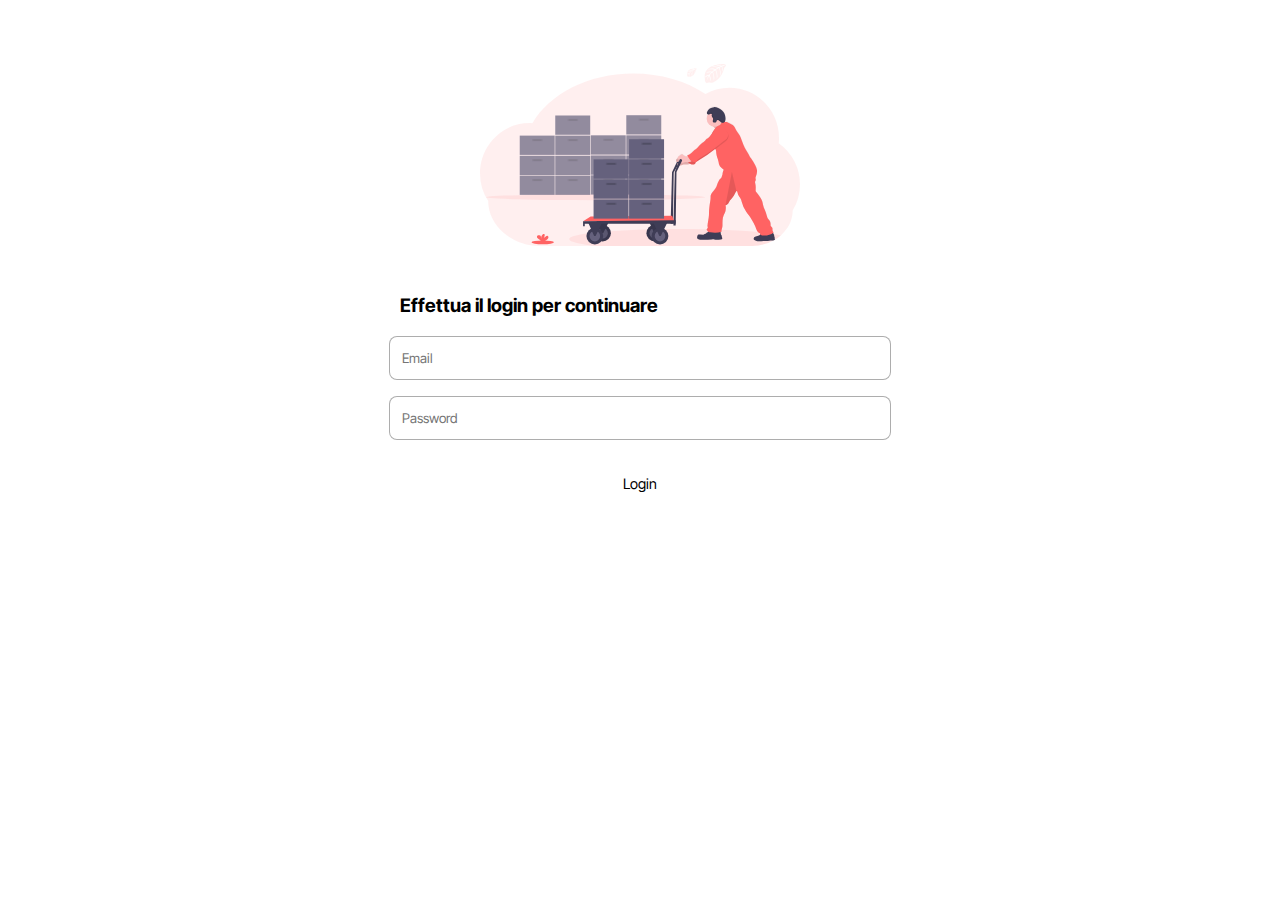
<file: docs/bakcup prima del 05-09-2025/index.html>
<!DOCTYPE html>
<html lang="en">

<head>
    <!-- Tipo di encoding -->
    <meta charset="UTF-8">
    <!-- Fattore di scala e viewport del software -->
    <meta name="viewport" content="width=device-width, initial-scale=1.0">
    <!-- Titolo di pagina del software -->
    <title>Gestionale riparazioni</title>
    <!-- Icona del software -->
    <link rel="icon" href="res/logo.png">
    <!-- Stili css del software -->
    <link rel="stylesheet" href="styles.css">
    <!-- Font del software -->
    <link rel="preconnect" href="https://fonts.googleapis.com">
    <link rel="preconnect" href="https://fonts.gstatic.com" crossorigin>
    <link href="https://fonts.googleapis.com/css2?family=Inter+Tight:ital,wght@0,100..900;1,100..900&display=swap" rel="stylesheet">
    <!-- Icone del software -->
    <link rel="stylesheet" href="https://fonts.googleapis.com/icon?family=Material+Icons">
    <link rel="stylesheet" href="https://fonts.googleapis.com/css2?family=Material+Symbols+Outlined:opsz,wght,FILL,GRAD@24,400,0,0" />
</head>

<body>
    <!-- Notifica in app -->
    <div id="notification1">
        <div class="card1 crd1010" id="notification_card1"
            style="margin-top: 5.5rem !important; margin-right: 1rem !important; box-shadow: 1px 1px #8888882d;">
            <div style="display: flex; flex-direction: row; align-items: center; justify-content: center;">
                <span id="notification_icon1" class="material-symbols-outlined notranslate general_paragraph" style="margin-top: 0rem; margin-bottom: 0rem; margin-right: .5rem;">notifications</span>
                <p id="notification_display1" class="general_paragraph" style="margin-top: 0rem; margin-bottom: 0rem;">Carico...</p>
            </div>
        </div>
    </div>
    <!-- Pagina di login -->
    <div id="login">
        <div style="width: 100%; max-width: 30rem; display: flex; flex-direction: column; align-items: center; margin-top: 4rem; margin-left: 1.5rem; margin-right: 1.5rem;">
            <img src="res/undraw_logistics_x-4-dc.svg" style="width: 100%; max-width: 20rem;">
                <h3 class="general_paragraph1" style="width: 100%; margin-top: 3rem;">Effettua il login per continuare</h3>
                <input type="text" class="input1" id="login_email" placeholder="Email" style="width: 100%; padding-left: 0.8rem;">
                <input type="text" class="input1" id="login_password" placeholder="Password" style="width: 100%; padding-left: 0.8rem; margin-top: 1rem;">
                <button class="button1" onclick="login();" style="height: 2.5rem; margin-top: 1.5rem; width: calc(100% + 1rem);">Login</button>
        </div>
    </div>
    <!-- Header dell'app -->
    <div id="header">
        <span onclick="openCloseSidebar();" class="material-symbols-outlined notranslate" style="cursor: pointer; font-size: 2rem;">menu</span>
    </div>
    <!-- 
    Contenitore master di tutte le schermate dell'app 
    ( Tipo <router-outlet></router-outlet> in Angular ) 
    -->
    <div id="master_container">

        <!-- Sidebar laterale -->
        <div id="left_bar" style="flex-shrink: 0;">
            <div style="width: 100%; height: 100%; overflow-y: auto; overflow-x: hidden; display: flex; flex-direction: column; gap: 0.3rem;">
                <img src="res/logo.png" style="width: 100%; margin-top: 1.5rem; border-radius: 0.5rem; margin-bottom: 1rem;">
                <button onclick="showCreate(); closeSidebarMobile();" style="margin-left: 1rem; margin-right: 1rem; display: flex; flex-direction: row; align-items: center; gap: 0.5rem; padding-left: 0.8rem;" class="button1"><span class="material-symbols-outlined notranslate" style="font-size: 1.8rem; color: #313131;">add</span>Nuova entrata</button>
                <button onclick="showRepairs('TUTTE'); closeSidebarMobile();" style="margin-left: 1rem; margin-right: 1rem; display: flex; flex-direction: row; align-items: center; gap: 0.5rem; padding-left: 0.8rem;" class="button1"><span class="material-symbols-outlined notranslate" style="font-size: 1.8rem; color: #313131;">clear_all</span>Tutte le riparazioni</button>
                <button onclick="showRepairs('INTERNA'); closeSidebarMobile();" style="margin-left: 1rem; margin-right: 1rem; display: flex; flex-direction: row; align-items: center; gap: 0.5rem; padding-left: 0.8rem;" class="button1"><span class="material-symbols-outlined notranslate" style="font-size: 1.8rem; color: #313131;">clear_all</span>Riparazioni interne</button>
                <button onclick="showRepairs('ESTERNA'); closeSidebarMobile();" style="margin-left: 1rem; margin-right: 1rem; display: flex; flex-direction: row; align-items: center; gap: 0.5rem; padding-left: 0.8rem;" class="button1"><span class="material-symbols-outlined notranslate" style="font-size: 1.8rem; color: #313131;">clear_all</span>Riparazioni esterne</button>
                <button onclick="showRepairs('GARANZIA'); closeSidebarMobile();" style="margin-left: 1rem; margin-right: 1rem; display: flex; flex-direction: row; align-items: center; gap: 0.5rem; padding-left: 0.8rem;" class="button1"><span class="material-symbols-outlined notranslate" style="font-size: 1.8rem; color: #313131;">clear_all</span>Riparazioni in garanzia</button>
                <div style="flex: 1;"></div>
                <button onclick="logout();" style="margin-left: 1rem; margin-right: 1rem; display: flex; flex-direction: row; align-items: center; gap: 0.5rem; padding-left: 0.8rem; margin-bottom: 1rem;" class="button1"><span class="material-symbols-outlined notranslate" style="font-size: 1.8rem; color: #313131;">logout</span>Disconnetti</button>
            </div>
        </div>
        <!-- Schermata per la modifica di una riparazione specifica -->
        <div id="change_repairs" style="display: none; padding-right: 1rem;">
            <h1 style="width: 100%; margin-bottom: 0.5rem;" class="general_paragraph1">Modifica riparazione</h1>
            <div style="width: 100%; display: flex; flex-direction: row; justify-content: start; flex-wrap: wrap; gap: 1rem;">
                <div style="display: flex; flex-direction: column; flex: 1; min-width: 10rem;">
                    <p class="general_paragraph1">Cliente</p>
                    <input class="input1" type="text" id="customer_name2">
                </div>
                <div style="display: flex; flex-direction: column; flex: 1; min-width: 10rem;">
                    <p class="general_paragraph1">Cellulare</p>
                    <input class="input1" type="text" id="customer_phone2">
                </div>
            </div>
            <div style="width: 100%; display: flex; flex-direction: row; align-items: center; flex-wrap: wrap; gap: 1rem;">
                <div style="flex: 1; min-width: 10rem;">
                    <p class="general_paragraph1" style="margin-bottom: 0.5rem;">Data ingresso</p>
                    <input class="input1" type="date" id="start2" style="resize: none; width: 100%;">
                </div>
                <div style="flex: 1; min-width: 10rem;">
                    <p class="general_paragraph1" style="margin-bottom: 0.5rem;">Data ritiro</p>
                    <!--Data ritiro equivale a data riconsegna (gli ho solo cambiato nome)-->
                    <input class="input1" type="date" id="end2" style="resize: none; width: 100%;">
                </div>
                <div style="flex: 1; min-width: 10rem;">
                    <p class="general_paragraph1" style="margin-bottom: 0.5rem;">Stato riparazione</p>
                    <select class="input1" type="date" id="status2" style="width: 100%;">
                        <option value="IN ENTRATA">IN ENTRATA</option>
                        <option value="RITIRATO">RITIRATO</option>
                        <option value="PREVENTIVO">PREVENTIVO</option>
                        <option value="ATTESA RICAMBI">ATTESA RICAMBI</option>
                        <option value="IN LAVORAZIONE">IN LAVORAZIONE</option>
                        <option value="PRONTO">PRONTO</option>
                        <option value="FUORI USO">FUORI USO</option>
                    </select>
                </div>
                <div style="display: flex; flex-direction: column; flex: 1; min-width: 10rem;">
                    <p class="general_paragraph1" style="margin-bottom: 0.5rem;">Tipo riparazione</p>
                    <select onchange="checkIfValueIsEsternaOrInGaranziaChangeRiparazione();" class="input1" type="date" id="repair_type2" style="width: 100%;">
                        <option value="INTERNA">INTERNA</option>
                        <option value="ESTERNA">ESTERNA</option>
                        <option value="GARANZIA">GARANZIA</option>
                    </select>
                </div>
                <div id="change_repair_specific_place_container" style="display: none; flex-direction: column; flex: 1; min-width: 10rem;">
                    <p class="general_paragraph1" style="margin-bottom: 0.5rem;">Luogo specifico</p>
                    <select id="change_repair_specific_place_selector" class="input1" type="date" style="width: 100%;">
                        <option value="Montalto">Montalto</option>
                        <option value="Cei">Cei</option>
                        <option value="Scamarda">Scamarda</option>
                        <option value="Prestigiacomo">Prestigiacomo</option>
                        <option value="Ferrara">Ferrara</option>
                        <option value="Salamone">Salamone</option>
                        <option value="Orc">Orc</option>
                        <option value="Casa madre">Casa madre</option>
                        <option value="Vassallo">Vassallo</option>
                        <option value="Altro">Altro</option>
                    </select>
                </div>
            </div>
            <div style="width: 100%; display: flex; flex-direction: row; flex-wrap: wrap; gap: 1; flex-wrap: wrap;">
                <div style="display: flex; flex-direction: column; flex: 1; min-width: 20rem;">
                    <div style="display: flex; flex-direction: row; align-items: center; flex: 1; flex-wrap: wrap; gap: 1rem;">
                        <div style="flex: 1; min-width: 10rem;">
                            <p class="general_paragraph1" style="margin-bottom: 0.5rem;">Tipo apparecchio</p>
                            <input class="input1" type="text" id="type2" style="width: 100%;">
                        </div>
                        <div style="flex: 1; min-width: 10rem;">
                            <p class="general_paragraph1" style="margin-bottom: 0.5rem;">Marca</p>
                            <input class="input1" type="text" id="brand2" style="width: 100%;">
                        </div>
                    </div>
                    <p class="general_paragraph1">Accessori consegnati</p>
                    <textarea class="input1" style="width: 100%; min-height: 5rem; border-radius: 1rem;" id="accessories2" cols="30" rows="10"></textarea>
                    <p class="general_paragraph1">Stato generale</p>
                    <textarea class="input1" style="width: 100%; min-height: 5rem; border-radius: 1rem;" id="status_description2" cols="30" rows="10"></textarea>
                </div>
                <div style="display: flex; flex-direction: column; align-items: center; width: 100%; gap: 1;">
                    <div style="display: flex; flex-direction: row; align-items: center; flex-wrap: wrap; gap: 1; width: 100%;">
                        <div style="flex: 1; min-width: 10rem;">
                            <p class="general_paragraph1" style="margin-bottom: 0.5rem;">Modello</p>
                            <input class="input1" type="text" id="model2" style="width: calc(100% - 0.5rem);">
                        </div>
                        <div style="flex: 1; min-width: 10rem;">
                            <p class="general_paragraph1" style="margin-bottom: 0.5rem;">Numero di serie</p>
                            <input class="input1" type="text" id="serial_number2" style="width: calc(100% - 0.5rem);">
                        </div>
                    </div>
                    <div style="display: flex; flex-direction: column; width: 100%;">
                        <p class="general_paragraph1">Difetto segnalato</p>
                        <textarea class="input1" style="flex: 1; border-radius: 1rem; width: 100%;" id="reported_defect2" cols="30" rows="10"></textarea>
                    </div>
                </div>
            </div>
            <div style="width: 100%; display: flex; align-items: center; justify-content: center; margin-top: 2rem; margin-bottom: 2rem;">
                <button class="button1" onclick="changeRepair();" style="flex: 1;">Salva modifiche</button>
            </div>
        </div>
        <!-- Schermata per la creazione di una nuova riparazione -->
        <div id="create_new" style="padding-left: 1rem; padding-right: 1rem; flex: 1;">
            <h1 class="general_paragraph1" style="margin-bottom: 0.5rem;">Nuova entrata</h1>

            <div style="width: 100%; display: flex; flex-direction: row; gap: 1rem; flex-wrap: wrap;">
                <div style="display: flex; flex-direction: column; flex: 1;">
                    <p class="general_paragraph1">Cliente</p>
                    <input class="input1" type="text" id="customer_name1">
                </div>
                <div style="display: flex; flex-direction: column; flex: 1;">
                    <p class="general_paragraph1">Cellulare</p>
                    <input class="input1" type="text" id="customer_phone1">
                </div>
            </div>

            <div style="width: 100%; display: flex; flex-direction: row; flex-wrap: wrap; gap: 1rem;">
                <div style="display: flex; flex-direction: column; flex: 1; min-width: 12rem;">
                    <p class="general_paragraph1" style="margin-bottom: 0.5rem;">Data ingresso</p>
                    <input class="input1" type="date" id="start1" style="resize: none;">
                </div>
                <div style="display: flex; flex-direction: column; flex: 1; min-width: 12rem;">
                    <p class="general_paragraph1" style="margin-bottom: 0.5rem;">Data ritiro</p>
                    <!--Data ritiro equivale a data riconsegna (gli ho solo cambiato nome)-->
                    <input class="input1" type="date" id="end1" style="resize: none;">
                </div>
                <div style="display: flex; flex-direction: column; flex: 1; min-width: 12rem;">
                    <p class="general_paragraph1" style="margin-bottom: 0.5rem;">Stato riparazione</p>
                    <select class="input1" type="date" id="status1">
                        <option value="IN ENTRATA">IN ENTRATA</option>
                        <option value="RITIRATO">RITIRATO</option>
                        <option value="PREVENTIVO">PREVENTIVO</option>
                        <option value="ATTESA RICAMBI">ATTESA RICAMBI</option>
                        <option value="IN LAVORAZIONE">IN LAVORAZIONE</option>
                        <option value="PRONTO">PRONTO</option>
                        <option value="FUORI USO">FUORI USO</option>
                    </select>
                </div>
                <div style="display: flex; flex-direction: column; flex: 1; min-width: 12rem;">
                    <p class="general_paragraph1" style="margin-bottom: 0.5rem;">Tipo riparazione</p>
                    <select onchange="checkIfValueIsEsternaOrInGaranziaAddRiparazione();" class="input1" type="date" id="repair_type1">
                        <option value="INTERNA">INTERNA</option>
                        <option value="ESTERNA">ESTERNA</option>
                        <option value="GARANZIA">GARANZIA</option>
                    </select>
                </div>
                <div id="add_repair_specific_place_container" style="display: none; flex-direction: column; flex: 1; min-width: 10rem;">
                    <p class="general_paragraph1" style="margin-bottom: 0.5rem;">Luogo specifico</p>
                    <select id="add_repair_specific_place_selector" class="input1" type="date" style="width: 100%;">
                        <option value="Montalto">Montalto</option>
                        <option value="Cei">Cei</option>
                        <option value="Scamarda">Scamarda</option>
                        <option value="Prestigiacomo">Prestigiacomo</option>
                        <option value="Ferrara">Ferrara</option>
                        <option value="Salamone">Salamone</option>
                        <option value="Orc">Orc</option>
                        <option value="Casa madre">Casa madre</option>
                        <option value="Vassallo">Vassallo</option>
                        <option value="Altro">Altro</option>
                    </select>
                </div>
            </div>

            <div style="width: 100%; display: flex; flex-direction: row; margin-top: 2rem; flex-wrap: wrap; gap: 1rem;">
                <div style="display: flex; flex-direction: column; flex: 1;">
                    <div style="display: flex; flex-direction: row; width: 100%; flex-wrap: wrap; gap: 1rem;">
                        <div style="display: flex; flex-direction: column; flex: 1;">
                            <p class="general_paragraph1" style="margin-bottom: 0.5rem;">Tipo apparecchio</p>
                            <input class="input1" type="text" id="type1">
                        </div>
                        <div style="display: flex; flex-direction: column; flex: 1;">
                            <p class="general_paragraph1" style="margin-bottom: 0.5rem;">Marca</p>
                            <input class="input1" type="text" id="brand1">
                        </div>
                    </div>
                    <p class="general_paragraph1">Accessori consegnati</p>
                    <textarea class="input1" style="width: 100%; flex: 1; border-radius: 1rem;" id="accessories1" cols="30" rows="10"></textarea>
                </div>
                <div style="display: flex; flex-direction: column; flex: 1;">
                    <div style="display: flex; flex-direction: row; flex-wrap: wrap; gap: 1rem;">
                        <div style="flex: 1; min-width: 12rem;">
                            <p class="general_paragraph1" style="margin-bottom: 0.5rem;">Modello</p>
                            <input class="input1" type="text" id="model1" style="width: 100%;">
                        </div>
                        <div style="flex: 1; min-width: 12rem;">
                            <p class="general_paragraph1" style="margin-bottom: 0.5rem;">Numero di serie</p>
                            <input class="input1" type="text" id="serial_number1" style="width: 100%;">
                        </div>
                    </div>
                    <div style="flex: 1;">
                        <p class="general_paragraph1">Difetto segnalato</p>
                        <textarea class="input1" style="width: 100%; flex: 1; border-radius: 1rem;" id="reported_defect1" cols="30" rows="10"></textarea>
                    </div>
                </div>
            </div>
            <div style="width: 100%; display: flex; align-items: center; justify-content: center; margin-bottom: 2rem; margin-top: 2rem;">
                <button class="button1" onclick="aggiungiRiparazione();" style="width: 100%;">Aggiungi</button>
            </div>
        </div>
        <!-- Schermata che mostra le riparazioni recuperate -->
        <div id="tutte_le_riparazioni">
            <div style="width: 100%; height: 100%; overflow-x: hidden; overflow-y: auto;">
                <h1 id="repair-type-display" style="margin-bottom: 0.5rem;" class="general_paragraph1">Tutte le riparazioni</h1>
                <div style="display: flex; flex-direction: row; gap: 1rem; flex-wrap: wrap; margin-bottom: 1rem;">
                    <!-- RICERCA -->
                    <div class="inputGroup" style="width: 100%; max-width: 30rem; display: flex; flex-direction: row; align-items: center; margin-top: 1.3rem;">
                        <input id="repair_search_input" onkeydown="if(event.key === 'Enter') {searchWithAlgolia()}" type="text" style="flex: 7; height: 2.2rem; padding-left: 0.5rem; border: 1px solid transparent; outline: 1px solid transparent;" placeholder="Cerca per parole chiave">
                        <!--
                        <select id="repair_search_input_type" onchange="searchAlgolia();" style="flex: 1; height: 2.5rem; background: transparent; border: 1px solid transparent; cursor: pointer; outline: 1px solid transparent;">
                            <option value="">Nome cliente</option>
                            <option value="">Modello</option>
                            <option value="">Numero di serie</option>
                        </select>
                        -->
                        <button onclick="searchWithAlgolia();" style="width: 2.5rem; height: 2.5rem; background: transparent; border: 1px solid transparent; cursor: pointer;"><i class="material-icons notranslate">search</i></button>
                    </div>
                    <!-- SELECT ORDINE -->
                    <div>
                        <h5 style="width: 95%; margin-bottom: 0.3rem; margin-top: 0rem;" class="general_paragraph1">Ordina:</h5>
                        <div style="display: flex; flex-direction: row; align-items: start; justify-content: center; gap: 1rem;">
                            <div style="display: flex; flex-direction: column;">
                                <select class="input1" id="fetch-order-selector" onchange="refreshFiltersInTable();" style="height: 2.5rem;">
                                    <option value="desc">Più recenti prima</option>
                                    <option value="asc">Più vecchi prima</option>
                                </select>
                            </div>
                        </div>
                    </div>
                    <!-- SELECT PRIMA STATO DI -->
                    <div style="display: flex; flex-direction: column; align-items: start; justify-content: center; margin-bottom: 1rem; min-width: 8rem;"> 
                        <div style="width: 100%;">
                            <h5 style="width: 95%; margin-bottom: 0.3rem; margin-top: 0rem;" class="general_paragraph1">Mostra stato:</h5>
                            <div style="display: flex; flex-direction: row; align-items: center; justify-content: center; gap: 1rem;">
                                <select id="fetch-status-selector" onchange="refreshFiltersInTable();" class="input1" style="height: 2.5rem;">
                                    <option value="TUTTI">TUTTI</option>
                                    <option value="IN ENTRATA">IN ENTRATA</option>
                                    <option value="RITIRATO">RITIRATO</option>
                                    <option value="PREVENTIVO">PREVENTIVO</option>
                                    <option value="ATTESA RICAMBI">ATTESA RICAMBI</option>
                                    <option value="IN LAVORAZIONE">IN LAVORAZIONE</option>
                                    <option value="PRONTO">PRONTO</option>
                                    <option value="FUORI USO">FUORI USO</option>
                                </select>
                            </div>
                        </div>
                    </div>

                    <div>
                        <h5 style="width: 95%; margin-bottom: 0.3rem; margin-top: 0rem;" class="general_paragraph1">N. Riparazioni da recuperare:</h5>
                        <div class="inputGroup" style="display: flex; flex-direction: row; align-items: center;">
                            <input id="repair_query_limit_input" onkeydown="if(event.key == 'Enter'){setGetRepairsQueryLimit();}" value="10" type="number" style="flex: 7; height: 2.2rem; padding-left: 0.5rem; border: 1px solid transparent; outline: 1px solid transparent;" placeholder="N. Riparazioni da recuperare es. 10">
                            <button onclick="setGetRepairsQueryLimit();" style="width: 2.5rem; height: 2.5rem; background: transparent; border: 1px solid transparent; cursor: pointer;"><i class="material-icons notranslate">refresh</i></button>
                        </div>
                    </div>
                    

                </div>
                <div style="overflow-x: auto; margin-right: 1rem; border-radius: 0.8rem; border-top: 1px solid rgba(0, 0, 0, 0.145); border-bottom: 1px solid rgba(0, 0, 0, 0.145);">
                        <table class="table1 notranslate" style="width: 100%;">
                            <thead>
                                <tr>
                                    <th style="text-wrap: nowrap;">Azioni</th>
                                    <th style="text-wrap: nowrap;">Data ingresso</th>
                                    <th style="text-wrap: nowrap;">Cliente</th>
                                    <th style="text-wrap: nowrap;">Apparecchio</th>
                                    <th style="text-wrap: nowrap;">Tipologia riparazione</th>
                                    <th style="text-wrap: nowrap;">Stato riparazione</th>
                                    <th style="text-wrap: nowrap;">Numero di serie</th>
                                </tr>
                            </thead>
                            <tbody id="tutteLeRiparazioniTableBody">
                            </tbody>
                        </table>
                </div>
                <p id="no-data-available" style="display: none; width: 100%; text-align: center;">Nessun dato corrisponde ai criteri di ricerca</p>
                <button class="button1" onclick="getRepairsDef();" style="margin-top: 1rem; width: calc(100% - 1rem); margin-right: 1rem; margin-bottom: 1rem;">Carica altre</button>
            </div>
        </div>
        <!-- Schermata che mostra la scheda di lavorazione della riparazione corrente -->
        <div id="scheda_di_lavorazione" style="display: none; padding-right: 1rem;">
            <h1 class="general_paragraph1" style="display: flex; flex-direction: row; align-items: center; gap: 0.5rem; flex-wrap: wrap;">Scheda di lavorazione <span onclick="javascript:demoFromHTML();" class="material-symbols-outlined notranslate" style="font-size: 2.2rem; color: black; cursor: pointer;">download</span></h1>
            <div style="width: 100%; flex-wrap: wrap; display: flex; align-items: center; justify-content: center; gap: 1rem; ; margin-top: 1rem;">
                <input class="input1" type="text" id="input1" placeholder="QUANTITA'" style="flex: 1;">
                <input class="input1" type="text" id="input2" placeholder="ARTICOLO" style="flex: 1;">
                <input class="input1" type="text" id="input3" placeholder="DESCRIZIONE" style="flex: 3;">
                <input class="input1" type="number" id="input4" placeholder="PREZZO C.UNO" style="flex: 1;">
                <span onclick="aggiungiCelle()" class="material-symbols-outlined notranslate" style="font-size: 2.2rem; color: black; cursor: pointer;">add_circle</span>
            </div>
            <div style="background: rgba(0, 0, 0, 0.263); height: 1px; margin-top: 1rem; margin-bottom: 1rem; width: 100%;"><p> </p></div>
            <h1 class="general_paragraph1" style="margin-top: 0.5rem;">Modifica il pdf</h1>
            <div style="width: 100%; flex-wrap: wrap; display: flex; align-items: center; gap: 1rem;">
                <input class="input1" type="number" id="input5" placeholder="MANODOPERA" style="flex: 1; margin-top: 1.2rem;">
                <div style="display: flex; flex-direction: column; flex: 1;">
                    <label class="general_paragraph1" for="input6">Data avviso</label>
                    <input class="input1" style="resize: none;" type="date" id="input6">
                </div>
                <div style="display: flex; flex-direction: column; flex: 1;">
                    <label class="general_paragraph1" for="inputRITIRO1">Data ritiro</label>
                    <input class="input1" style="resize: none;" type="date" id="inputRITIRO1">
                </div>
                <div style="display: flex; flex-direction: column; flex: 1;">
                    <label class="general_paragraph1" for="input7">Stato attuale</label>
                    <select class="input1" type="" id="input7">
                        <option value="IN ENTRATA">IN ENTRATA</option>
                        <option value="RITIRATO">RITIRATO</option>
                        <option value="PREVENTIVO">PREVENTIVO</option>
                        <option value="ATTESA RICAMBI">ATTESA RICAMBI</option>
                        <option value="IN LAVORAZIONE">IN LAVORAZIONE</option>
                        <option value="PRONTO">PRONTO</option>
                        <option value="FUORI USO">FUORI USO</option>
                    </select>
                </div>
                <span onclick="aggiungiDatiAlPdf();" class="material-symbols-outlined notranslate" style="font-size: 2.2rem; color: black; cursor: pointer; margin-top: 1rem;">check</span>
            </div>
            <div style="width: 100%; background: rgba(0, 0, 0, 0.263); height: 1px; margin-top: 1rem; margin-bottom: 1rem;"><p> </p></div>
            <div id="customers" style="width: 100%;">
                <h1 style="width: 100%;" class="general_paragraph1">SCHEDA DI LAVORAZIONE</h1>
                <h3 id="customer_name_pdf1" style="width: 100%;" class="general_paragraph1">NOME CLIENTE: </h3>
                <h3 id="customer_phone_pdf1" style="width: 100%;" class="general_paragraph1">NUMERO CLIENTE: </h3>
                <h3 id="serial_number_pdf1" style="width: 100%;" class="general_paragraph1">NUMERO CLIENTE: </h3>
                <h3 id="start_pdf1" style="width: 100%;" class="general_paragraph1">DATA ENTRATA: </h3>
                <h3 id="end_pdf1" style="width: 100%;" class="general_paragraph1">DATA RITIRO: </h3>
                <h3 id="brand_model_pdf1" style="width: 100%;" class="general_paragraph1">MARCA/MODELLO: </h3>
                <h3 id="fault_pdf1" style="width: 100%;" class="general_paragraph1">ANOMALIA: </h3>
                <h3 id="accessori_consegnati_pdf1" style="width: 100%; margin-bottom: 0rem;" class="general_paragraph1">ACCESSORI: </h3>
                
                <div style="width: 100%; display: flex; flex-direction: row; align-items: center; gap: 1rem; flex-wrap: wrap;">
                    <h3 class="general_paragraph1">TIPO RIPARAZIONE: </h3>
                    <div style="display: flex; flex-direction: column;">
                        <select onchange="hideOrShowLuogoSpecificoSchedaDiRiparazione();" id="repair_type_pdf1" class="input1" type="date">
                            <option value="INTERNA">INTERNA</option>
                            <option value="ESTERNA">ESTERNA</option>
                            <option value="GARANZIA">GARANZIA</option>
                        </select>
                    </div>
                    <div id="luogo_specifico_pdf1_container" style="display: none; flex-direction: row; align-items: center; gap: 1rem; flex-wrap: wrap;">
                        <h3 class="general_paragraph1">LUOGO SPECIFICO: </h3>
                        <select id="luogo_specifico_pdf1" class="input1" type="date">
                            <option value="Montalto">Montalto</option>
                            <option value="Cei">Cei</option>
                            <option value="Scamarda">Scamarda</option>
                            <option value="Prestigiacomo">Prestigiacomo</option>
                            <option value="Ferrara">Ferrara</option>
                            <option value="Salamone">Salamone</option>
                            <option value="Orc">Orc</option>
                            <option value="Casa madre">Casa madre</option>
                            <option value="Vassallo">Vassallo</option>
                            <option value="Altro">Altro</option>
                        </select>
                    </div>
                    <div id="data_specifica_pdf1_container" style="display: flex; flex-direction: row; align-items: center; gap: 1rem; min-width: 12rem;">
                        <h3 class="general_paragraph1">DATA: </h3>
                        <input class="input1" type="date" id="data_specifica_pdf1" style="resize: none;">
                    </div>
                    <span onclick="saveTipoRiparazioneLuogoSpecifico();" class="material-symbols-outlined notranslate" style="font-size: 2.2rem; color: black; cursor: pointer;">check</span>
                </div>



                <div class="table_container1" style="margin-bottom: -0.1rem; width: 100%; margin-bottom: 2rem;">
                    <table id="pdf_table_master" class="table1" style="width: 100%;">
                        <thead>
                            <tr>
                                <th> </th>
                                <th>QUANTITA'</th>
                                <th>ARTICOLO</th>
                                <th>DESCRIZIONE</th>
                                <th>PREZZO C.UNO</th>
                            </tr>
                        </thead>
                        <tbody id="pdf_table1">
                        </tbody>
                    </table>
                </div>
                <h3 id="total_pdf1" style="width: 100%;" class="general_paragraph1">TOTALE RICAMBI IVA ESCLUSA: </h3>
                <h3 id="hand_price_pdf1" style="width: 100%;" class="general_paragraph1">MANODOPERA: </h3>
                <h3 id="total_total_price_pdf1" style="width: 100%;" class="general_paragraph1">PREZZO TOTALE CON
                    MANODOPERA: </h3>
                <p>-----------------------------------------------------------------------------------</p>
                <h3 id="in_repair_veichle_status_pdf1" style="width: 100%;" class="general_paragraph1">STATO ATTUALE:
                </h3>
                <h3 id="data_avviso_pdf1" style="width: 100%;" class="general_paragraph1">AVVISATO IL: </h3>

            </div>
        </div>
        <!-- "Popup" che compare per permettere la modifica dei dati di un determinato prodotto della scheda di riparazione -->
        <div id="change-element1" style="width: 100%; height: 100%; display: none; flex-direction: column; align-items: center; justify-content: center; overflow-y: auto; overflow-x: hidden; position: absolute; z-index: 9999999999; background: rgba(0, 0, 0, 0.356);">
            <div class="card1" style="width: 100%; max-width: 50rem; background: white; border-radius: 1rem; border: 1px solid  rgba(0, 0, 0, 0.323); padding-bottom: 1rem;">
                <h1 style="display: flex; flex-direction: row; align-items: center; margin-left: 1rem;" class="general_paragraph1">Modifica elemento
                    <div style="flex: 1;"></div>
                    <span style="cursor: pointer; margin-right: 1.5rem;" onclick="document.getElementById('change-element1').style.display = 'none'; " class="material-symbols-outlined">close</span>
                </h1>
                <div style="flex-wrap: wrap; display: flex; align-items: center; gap: 1rem; margin-top: 1rem; padding-left: 1rem; padding-right: 1rem;">
                    <div style="display: flex; flex-direction: column; flex: 1;">
                        <p style="margin-bottom: 0.5rem;">Quantità</p>
                        <input class="input1" type="text" id="change-input1" placeholder="QUANTITA'">
                    </div>
                    <div style="display: flex; flex-direction: column; flex: 1;">
                        <p style="margin-bottom: 0.5rem;">Articolo</p>
                        <input class="input1" type="text" id="change-input2" placeholder="ARTICOLO">
                    </div>
                    <div style="display: flex; flex-direction: column; flex: 3;">
                        <p style="margin-bottom: 0.5rem;">Descrizione</p>
                        <input class="input1" type="text" id="change-input3" placeholder="DESCRIZIONE">
                    </div>
                    <div style="display: flex; flex-direction: column; flex: 1;">
                        <p style="margin-bottom: 0.5rem;">Prezzo C.Uno</p>
                        <input class="input1" type="number" id="change-input4" placeholder="PREZZO C.UNO">
                    </div>
                </div>
                <div style="display: flex; align-items: center; justify-content: center; margin-top: 1rem; margin-left: 1rem; margin-right: 1rem;">
                    <button class="button1" onclick="saveElementChanges1()" style="flex: 1;">Applica</button>
                </div>
            </div>
        </div>

    </div>

    <!-- Footer dell'app (Visualizzato solo da mobile) -->
    <div id="under_bar" style="display: flex;">
        <button onclick="showRepairs('TUTTE');" class="under_bar_button1"><span class="material-symbols-outlined notranslate" style="font-size: 30px;">home</span>Tutte</button>
        <button onclick="showRepairs('INTERNA');" class="under_bar_button1"><span class="material-symbols-outlined notranslate" style="font-size: 30px;">store</span>Interne</button>
        <button onclick="showCreate();" class="under_bar_button1"><span class="material-symbols-outlined notranslate" style="font-size: 30px;">add_circle</span>Aggiungi</button>
        <button onclick="showRepairs('ESTERNA');" class="under_bar_button1"><span class="material-symbols-outlined notranslate" style="font-size: 30px;">display_external_input</span>Esterne</button>
        <button onclick="showRepairs('GARANZIA');" class="under_bar_button1"><span class="material-symbols-outlined notranslate" style="font-size: 30px;">workspace_premium</span>Garanzia</button>
    </div>

    <!-- Import degli script necessari per il corretto funzionamento del software -->

    <!-- Script SDK Firebase -->
    <script src="scripts/firebase/firebase-app.js"></script>
    <script src="scripts/firebase/firebase-auth.js"></script>
    <script src="scripts/firebase/firebase-database.js"></script>
    <script src="scripts/firebase/firebase-firestore.js"></script>
    <!-- Script Firebase, prima importati con CDN 
    <script src="https://www.gstatic.com/firebasejs/8.8.1/firebase-app.js"></script>
    <script src="https://www.gstatic.com/firebasejs/8.8.1/firebase-auth.js"></script>
    <script src="https://www.gstatic.com/firebasejs/8.8.1/firebase-database.js"></script>
    <script src="https://www.gstatic.com/firebasejs/8.8.1/firebase-firestore.js"></script>
    -->

    <!-- JsPdf-->
    <script src="scripts/jspdf/jspdf.min.js"></script>
    <script src="scripts/jspdf/jspdf.umd.min.js"></script>
    <script src="scripts/jspdf/jspdf.plugin.autotable.min.js"></script>
    <!-- JQuery -->
    <script src="scripts/jquery/jquery.min.js"></script>

    <!-- Script importati precedentemente con CDN

    JSPDF:
    <script src="https://cdnjs.cloudflare.com/ajax/libs/jspdf/1.3.2/jspdf.min.js"></script>
    <script src="https://cdnjs.cloudflare.com/ajax/libs/jspdf/2.5.1/jspdf.umd.min.js"></script>
    <script src="https://cdnjs.cloudflare.com/ajax/libs/jspdf-autotable/3.5.25/jspdf.plugin.autotable.min.js"></script>

    JQUERY:
    <script src="https://ajax.googleapis.com/ajax/libs/jquery/3.7.1/jquery.min.js"></script>

    -->

    <!-- Script di codice dell'app -->
    <script src="scripts/script.js"></script>
    <script src="scripts/def.js"></script>
    <script src="scripts/firebase.js"></script>
    <script src="scripts/pdf.js"></script>
    <script src="scripts/read.js"></script>
    <script src="scripts/actions.js"></script>
</body>

</html>
</file>
<file: docs/bakcup prima del 05-09-2025/styles.css>
body, html {
    margin: 0;
    padding: 0;
    width: 100%;
    height: 100%;
    background: rgb(255, 255, 255);
    overflow-y: hidden;
    overflow-x: hidden;
    font-family: 'Inter Tight';
}

input{
    font-family: 'Inter Tight';
}

select{
    font-family: 'Inter Tight';
}


#master_container {
    display: none;
    flex-direction: row;
    width: 100%;
    height: calc(100% - 4rem);
    overflow-y: hidden;
    overflow-x: hidden;
}

#header {
    height: 4rem;
    border-bottom: 1px solid rgba(0, 0, 0, 0.323);
    display: flex;
    flex-direction: row;
    align-items: center;
    padding-left: 1rem;
    padding-right: 1rem;
}


#left_bar {
    display: flex;
    background: rgb(255, 255, 255);
    width: 17em;
    height: 100%;
    border-right: 1px solid rgba(0, 0, 0, 0.323);
    flex-direction: column;
    padding-bottom: 1.5rem;
    align-items: center;
    overflow-x: hidden;
    overflow-y: auto;
}

#under_bar {
    display: none;
}

.button1 {
    background: transparent;
    font-size: 0.9rem;
    height: 2.5rem;
    border-radius: 0.5rem;
    border: 1px solid transparent;
    color: black;
    cursor: pointer;
    font-family: 'Inter Tight';
    transition: 0.1s ease-in background;
}

.button1:hover {
    background: rgba(0, 0, 0, 0.104);
    border: 1px solid rgba(0, 0, 0, 0.034);
    transition: 0.1s ease-in background;
}

.general_paragraph1 {
    color: black;
    font-family: 'Inter Tight';
}

.input1 {
    padding-left: 0.5rem;
    padding-right: 0.5rem;
    border-radius: 0.5rem;
    border: 1px solid rgba(0, 0, 0, 0.323);
    height: 2.5rem;
    resize: vertical;
    background: rgba(255, 255, 255, 0.244);
}

#tutte_le_riparazioni {
    padding-left: 1rem;
    flex: 1;
    height: 100%;
    width: 100%;
    display: flex;
    flex-direction: column;
    overflow-x: hidden;
    overflow-y: auto;
}

#change_repairs {
    padding-left: 1rem;
    flex: 1;
    height: 100%;
    display: none;
    flex-direction: column;
    overflow-x: hidden;
    overflow-y: auto;
}


#create_new {
    padding-left: 1rem;
    flex: 1;
    height: 100%;
    display: none;
    flex-direction: column;
    overflow-x: hidden;
    overflow-y: auto;
}

#scheda_di_lavorazione {
    padding-left: 1rem;
    flex: 1;
    height: 100%;
    display: none;
    flex-direction: column;
    overflow-x: hidden;
    overflow-y: auto;
}

#change_repairs {
    padding-left: 1rem;
    flex: 1;
    height: 100%;
    display: none;
    flex-direction: column;
    overflow-x: hidden;
    overflow-y: auto;
}

#login {
    display: none;
    width: 100%;
    height: 100%;
    display: flex;
    justify-content: center;
    position: absolute;
    z-index: 9999;
    background: rgb(255, 255, 255);
}

.inputGroup{
    border: 1px solid rgba(0, 0, 0, 0.249);
    border-radius: 0.5rem;
    height: 2.5rem;
    overflow: hidden;
}

.table1 {
    border-collapse: collapse;
    border-radius: 10px;
    font-family: 'Inter Tight';
    text-align: start;
}

.table1 th{
    height: 2.5rem;
    text-align: start;
    padding-left: 0.5rem;
}


.table1 td {
    text-align: left;
    padding: 8px;
    color: black;
    text-align: start;
}

.table1 tr {
    border-left: 1px solid rgba(0, 0, 0, 0.323);
    border-right: 1px solid rgba(0, 0, 0, 0.323);
    border-bottom: 1px solid rgba(0, 0, 0, 0.323);
}

.table1 tr:hover {
    background: rgba(0, 0, 0, 0.042);
}

.description_table_section {
    max-width: 10rem;
    overflow-x: auto;
}

#notification1 {
    display: none;
    pointer-events: none;
    position: fixed;
    z-index: 999999999999;
    height: 100%;
    width: 100%;
    flex-direction: column;
    justify-content: start;
    align-items: end;
    overflow-y: auto;
}

.crd1010 {
    background: white;
    padding: 1rem;
    font-family: 'Inter Tight';
}

.task_actions_button1 {
    color: rgb(40, 39, 39);
    display: flex;
    align-items: center;
    justify-content: center;
    background: transparent;
    border: 1px solid rgba(0, 0, 0, 0.323);
    border-radius: 50%;
    height: 40px;
    width: 40px;
    margin-left: 0.2rem;
    margin-right: 0.2rem;
    cursor: pointer;
}

.task_actions_button1:hover {
    background-color: rgba(0, 0, 0, 0.208);
}

@media screen and (min-width: 1000px) {
    #left_bar {
        display: flex;
    }
}


@media screen and (max-width: 999px) {
    .card1 {
        border-radius: 1rem;
    }

    #left_bar {
        display: none !important;
        position: absolute;
        z-index: 9999;
        height: calc(100% - 4rem);
    }

    #header{
        display: none;
    }

    #under_bar {
        display: flex;
        color: black;
        width: 100%;
        height: 4rem;
        margin-top: 0rem;
        margin-bottom: 1rem;
        background: rgba(255, 255, 255, 0.664);
        border-top: 1px solid rgba(0, 0, 0, 0.194);
        flex-direction: row;
        align-items: center;
        justify-content: space-evenly;
    }

    .under_bar_button1 {
        cursor: pointer;
        color: black;
        display: flex;
        flex-direction: column;
        align-items: center;
        justify-content: center;
        background: transparent;
        border: 1px solid transparent;
        height: 90%;
    }
}
</file>
